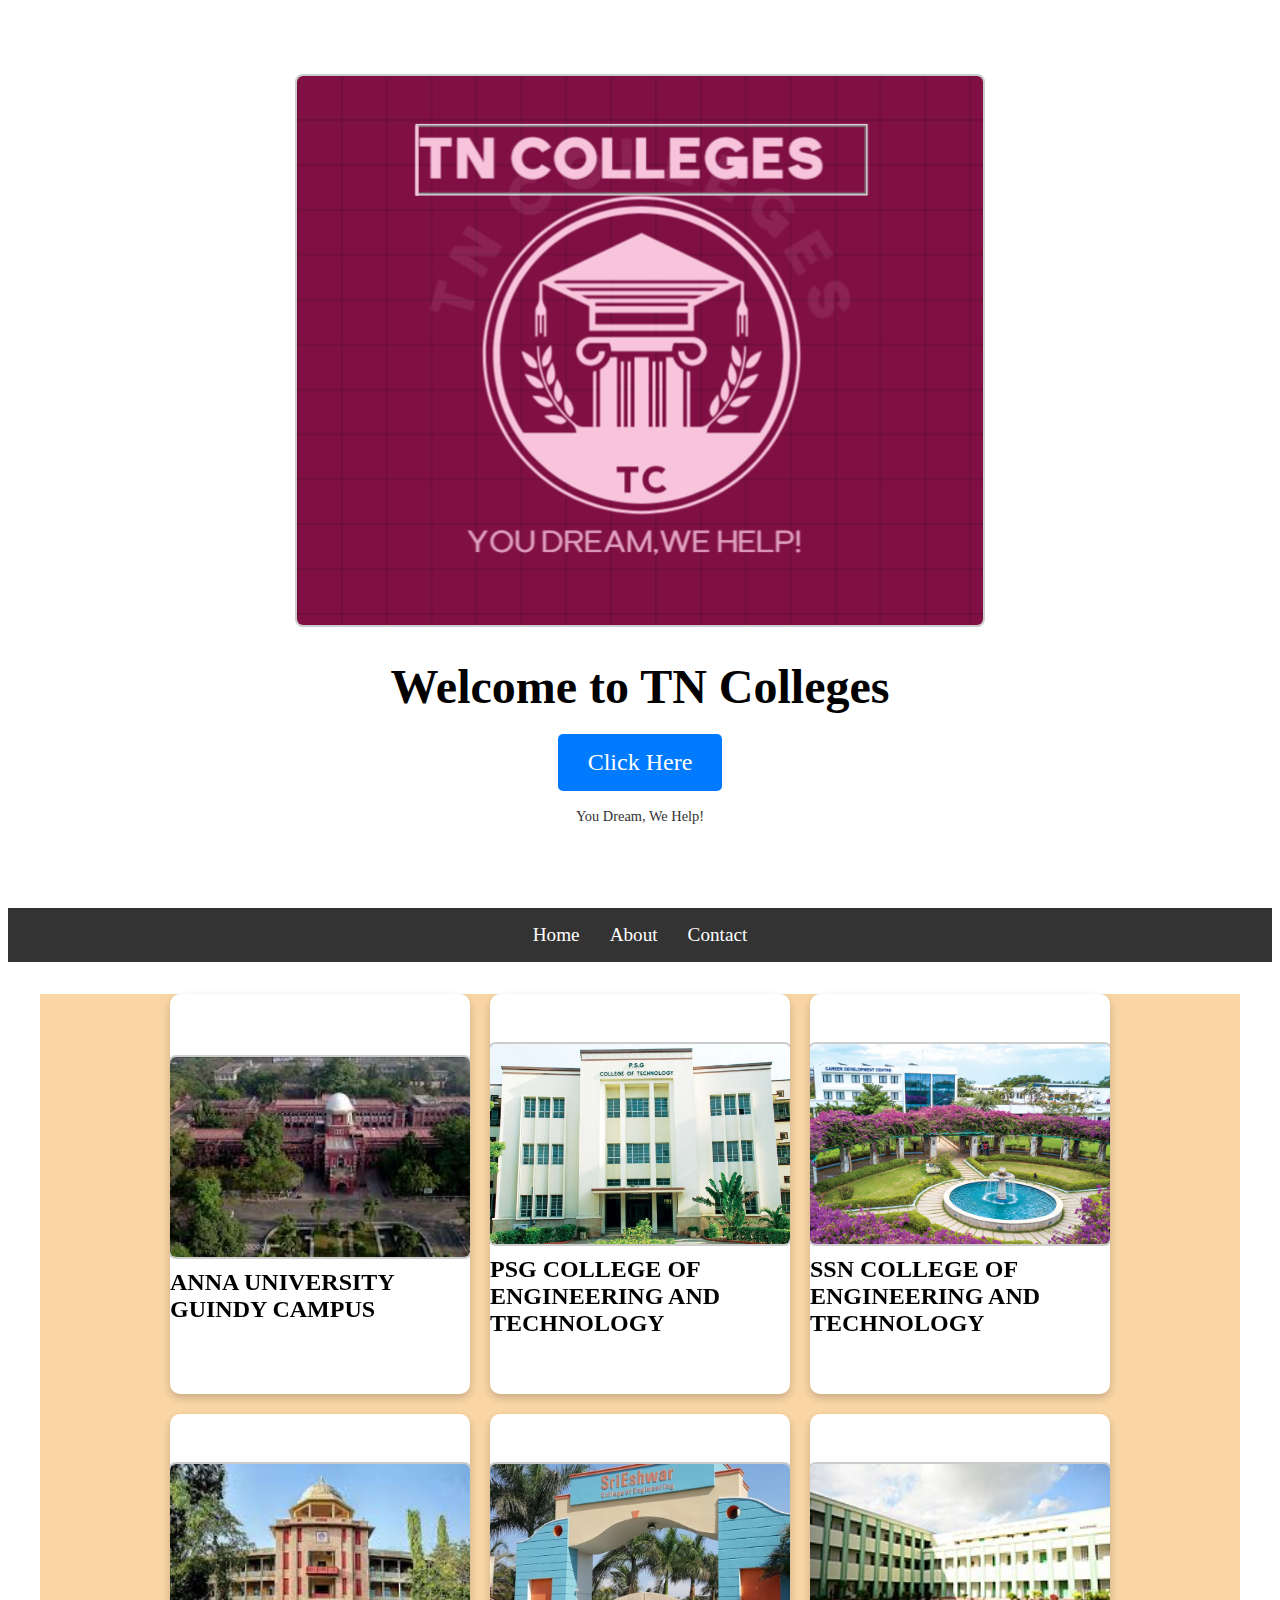
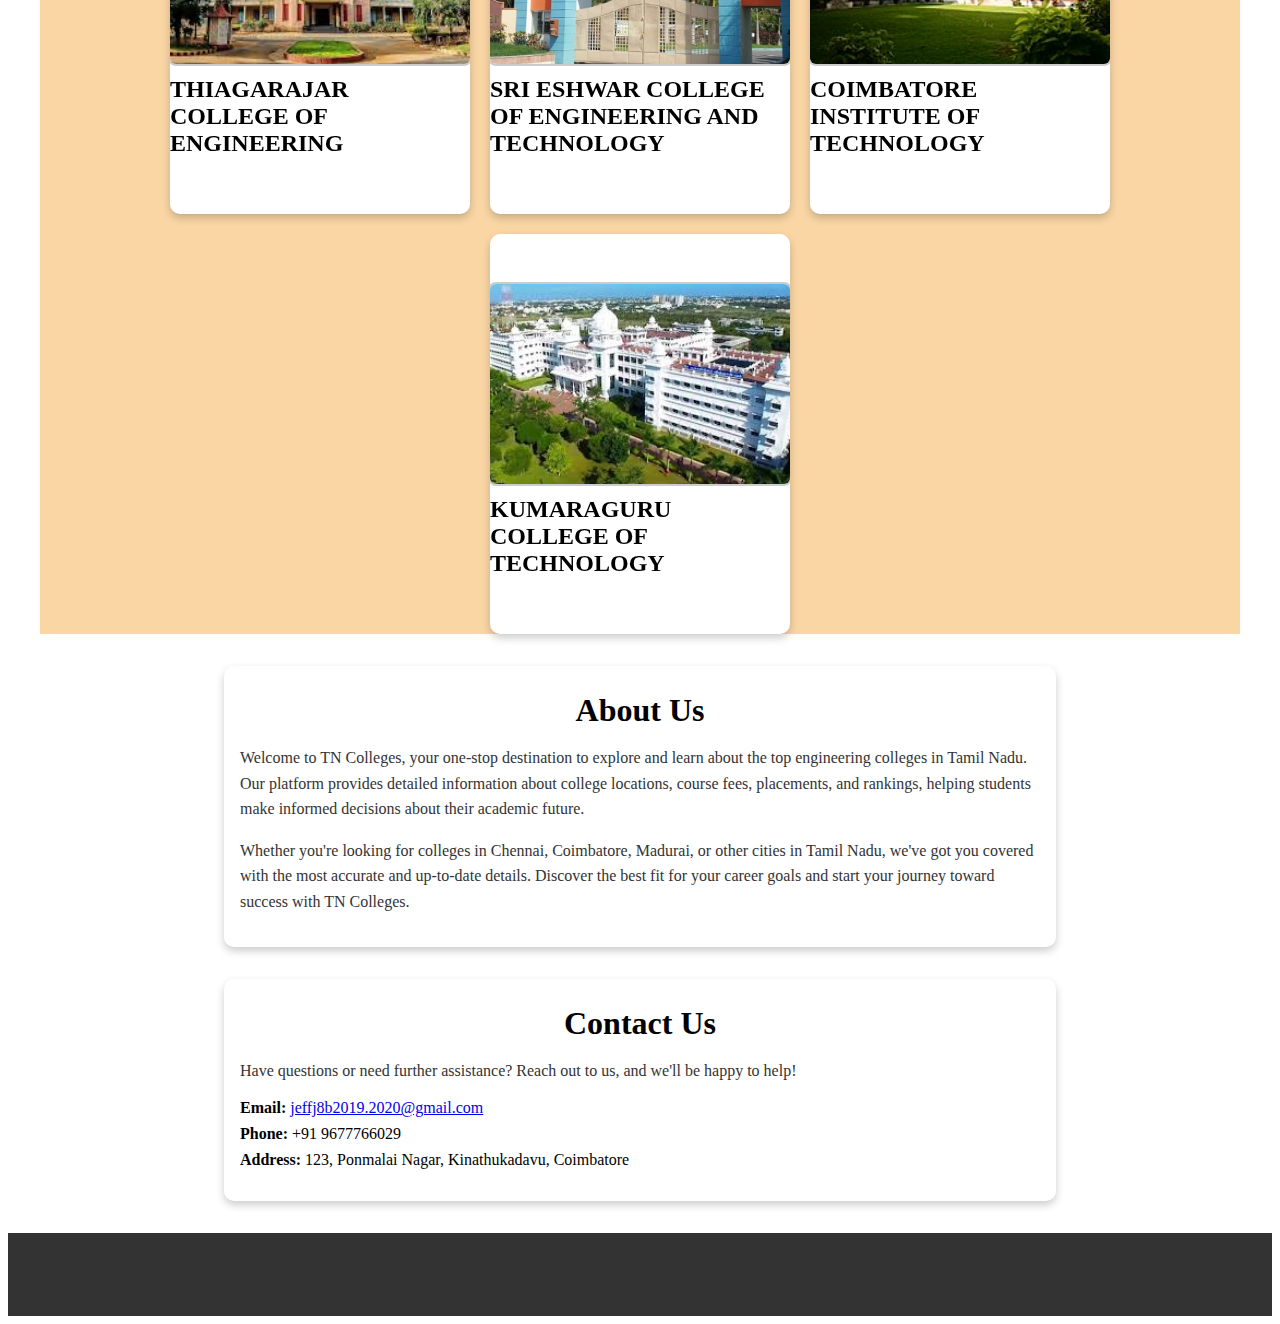
<file: index.html>
<!DOCTYPE html>
<html lang="en">
<head>
    <meta charset="UTF-8">
    <meta name="viewport" content="width=device-width, initial-scale=1.0">
    <title>TN-COLLEGES</title>
    <link rel="stylesheet" href="styles.css">
    </head>
<body>
<div class="home-container" id="home">
        <img src="Screenshot 2024-12-27 001416.png" alt="TN Colleges Logo">
      
    <h1>Welcome to TN Colleges</h1>
    <a href="#main-content">Click Here</a>
    <p>You Dream, We Help!</p>
</div>
<nav>
    <a href="#home" class="icons"><i class="fas fa-home"></i> Home</a>
    <a href="#about" class="icons"><i class="fas fa-info-circle"></i> About</a>
    <a href="#contact" class="icons"><i class="fas fa-phone"></i> Contact</a>
</nav>
<div class="content" id="main-content">
    <div class="college-card">
        <div class="card-inner">
            <div class="card-front">
                <img src="anna university.jpeg" alt="Anna University">
                <h2>ANNA UNIVERSITY GUINDY CAMPUS</h2>
            </div>
            <div class="card-back">
                <h2>ANNA UNIVERSITY GUINDY CAMPUS</h2>
                <p><strong>Location:</strong> Chennai, Tamil Nadu</p>
                <p><strong>Course Fees:</strong> ₹42,000 (1st Year)</p>
                <p><strong>Placement:</strong> Average Package - ₹50,48,000, Highest Package - ₹100,00,000</p>
                <p><strong>Ranking:</strong> #20 in India</p>
                <a href="apply.html" class="apply-now" target="_blank">Apply Now</a>
                <a href="https://cfa.annauniv.edu/cfa/" class="apply-now" target="_blank">OFFICIAL_WEBSITE</a>
            </div>
        </div>
    </div>
    <div class="college-card">
        <div class="card-inner">
            <div class="card-front">
                <img src="psgtech.jpeg.jpg" alt="PSG College">
                <h2>PSG COLLEGE OF ENGINEERING AND TECHNOLOGY</h2>
            </div>
            <div class="card-back">
                <h2>PSG COLLEGE OF ENGINEERING AND TECHNOLOGY</h2>
                <p><strong>Location:</strong> Coimbatore, Tamil Nadu</p>
                <p><strong>Course Fees:</strong> ₹2,42,000 (1st Year)</p>
                <p><strong>Placement:</strong> Average Package - ₹21,48,000, Highest Package - ₹1,98,00,000</p>
                <p><strong>Ranking:</strong> #25 in India</p>
                <a href="apply.html" class="apply-now" target="_blank">Apply Now</a>
                <a href="https://www.psgtech.edu/admission.php" class="apply-now" target="_blank">OFFICIAL_WEBSITE</a>
            </div>
        </div>
    </div>
    <div class="college-card">
        <div class="card-inner">
            <div class="card-front">
                <img src="ssn.jpg" alt="SSN College">
                <h2>SSN COLLEGE OF ENGINEERING AND TECHNOLOGY</h2>
            </div>
            <div class="card-back">
                <h2>SSN COLLEGE OF ENGINEERING AND TECHNOLOGY</h2>
                <p><strong>Location:</strong> Chennai, Tamil Nadu</p>
                <p><strong>Course Fees:</strong> ₹3,50,000 (1st Year)</p>
                <p><strong>Placement:</strong> Average Package - ₹27,48,000, Highest Package - ₹2,98,00,000</p>
                <p><strong>Ranking:</strong> #26 in India</p>
                <a href="apply.html" class="apply-now" target="_blank">Apply Now</a>
                <a href="https://www.ssn.edu.in/admissions/" class="apply-now" target="_blank">OFFICIAL_WEBSITE</a>
            </div>
        </div>
    </div>
    <div class="college-card">
        <div class="card-inner">
            <div class="card-front">
                <img src="thiagaraja.jpeg" alt="Thiagarajar College">
                <h2>THIAGARAJAR COLLEGE OF ENGINEERING</h2>
            </div>
            <div class="card-back">
                <h2>THIAGARAJAR COLLEGE OF ENGINEERING</h2>
                <p><strong>Location:</strong> Madurai, Tamil Nadu</p>
                <p><strong>Course Fees:</strong> ₹52,000 (1st Year)</p>
                <p><strong>Placement:</strong> Average Package - ₹18,48,000, Highest Package - ₹18,00,000</p>
                <p><strong>Ranking:</strong> #43 in India</p>
                <a href="apply.html" class="apply-now" target="_blank">Apply Now</a>
                <a href="https://www.tce.edu/contact" class="apply-now" target="_blank">OFFICIAL_WEBSITE</a>
            </div>
        </div>
    </div>
    <div class="college-card">
        <div class="card-inner">
            <div class="card-front">
                <img src="eshwar.png" alt="Sri Eshwar College">
                <h2>SRI ESHWAR COLLEGE OF ENGINEERING AND TECHNOLOGY</h2>
            </div>
            <div class="card-back">
                <h2>SRI ESHWAR COLLEGE OF ENGINEERING AND TECHNOLOGY</h2>
                <p><strong>Location:</strong> Coimbatore, Tamil Nadu</p>
                <p><strong>Course Fees:</strong> ₹1,85,000 (1st Year)</p>
                <p><strong>Placement:</strong> Average Package - ₹15,48,000, Highest Package - ₹65,00,000</p>
                <p><strong>Ranking:</strong> #68 in India</p>
                <a href="apply.html" class="apply-now" target="_blank">Apply Now</a>
                <a href="https://sece.ac.in/admissions/" class="apply-now" target="_blank">OFFICIAL_WEBSITE</a>
            </div>
        </div>
    </div>
    <div class="college-card">
        <div class="card-inner">
            <div class="card-front">
                <img src="CIT_Main_Building.jpg" alt="CIT">
                <h2>COIMBATORE INSTITUTE OF TECHNOLOGY</h2>
            </div>
            <div class="card-back">
                <h2>COIMBATORE INSTITUTE OF TECHNOLOGY</h2>
                <p><strong>Location:</strong> Coimbatore, Tamil Nadu</p>
                <p><strong>Course Fees:</strong> ₹70,000 (1st Year)</p>
                <p><strong>Placement:</strong> Average Package - ₹6,50,000, Highest Package - ₹22,00,000</p>
                <p><strong>Ranking:</strong> #48 in India</p>
                <a href="apply.html" class="apply-now" target="_blank">Apply Now</a>
                <a href="https://www.cit.edu.in/admission/admissions-details" class="apply-now" target="_blank">OFFICIAL_WEBSITE</a>
            </div>
        </div>
    </div>
    <div class="college-card">
        <div class="card-inner">
            <div class="card-front">
                <img src="kumaraguru.jpeg" alt="Kumaraguru">
                <h2>KUMARAGURU COLLEGE OF TECHNOLOGY</h2>
            </div>
            <div class="card-back">
                <h2>KUMARAGURU COLLEGE OF TECHNOLOGY</h2>
                <p><strong>Location:</strong> Coimbatore, Tamil Nadu</p>
                <p><strong>Course Fees:</strong> ₹2,00,000 (1st Year)</p>
                <p><strong>Placement:</strong> Average Package - ₹4,50,000, Highest Package - ₹15,00,000</p>
                <p><strong>Ranking:</strong> #56 in India</p>
                <a href="apply.html" class="apply-now" target="_blank">Apply Now</a>
                <a href="https://admissions.kct.ac.in/" class="apply-now
                ">OFFICIAL_WEBSITE</a>
            </div>
        </div>
    </div>
</div>
<div class="section" id="about">
    <h2>About Us</h2>
    <p>
        Welcome to TN Colleges, your one-stop destination to explore and learn about the top engineering colleges in Tamil Nadu. 
        Our platform provides detailed information about college locations, course fees, placements, and rankings, helping 
        students make informed decisions about their academic future.
    </p>
    <p>
        Whether you're looking for colleges in Chennai, Coimbatore, Madurai, or other cities in Tamil Nadu, we've got you covered 
        with the most accurate and up-to-date details. Discover the best fit for your career goals and start your journey toward 
        success with TN Colleges.
    </p>
</div>
<div class="section" id="contact">
    <h2>Contact Us</h2>
    <p>Have questions or need further assistance? Reach out to us, and we'll be happy to help!</p>
    <ul class="contact-info">
        <li><strong>Email:</strong> <a href="mailto:jeffj8b2019.2020@gmail.com">jeffj8b2019.2020@gmail.com</a></li>
        <li><strong>Phone:</strong> +91 9677766029</li>
        <li><strong>Address:</strong> 123, Ponmalai Nagar, Kinathukadavu, Coimbatore</li>
    </ul>
</div>
<footer>
    <p>&copy; 2024 TN Colleges. All rights reserved.</p>
</footer>

</body>
</html>
</file>
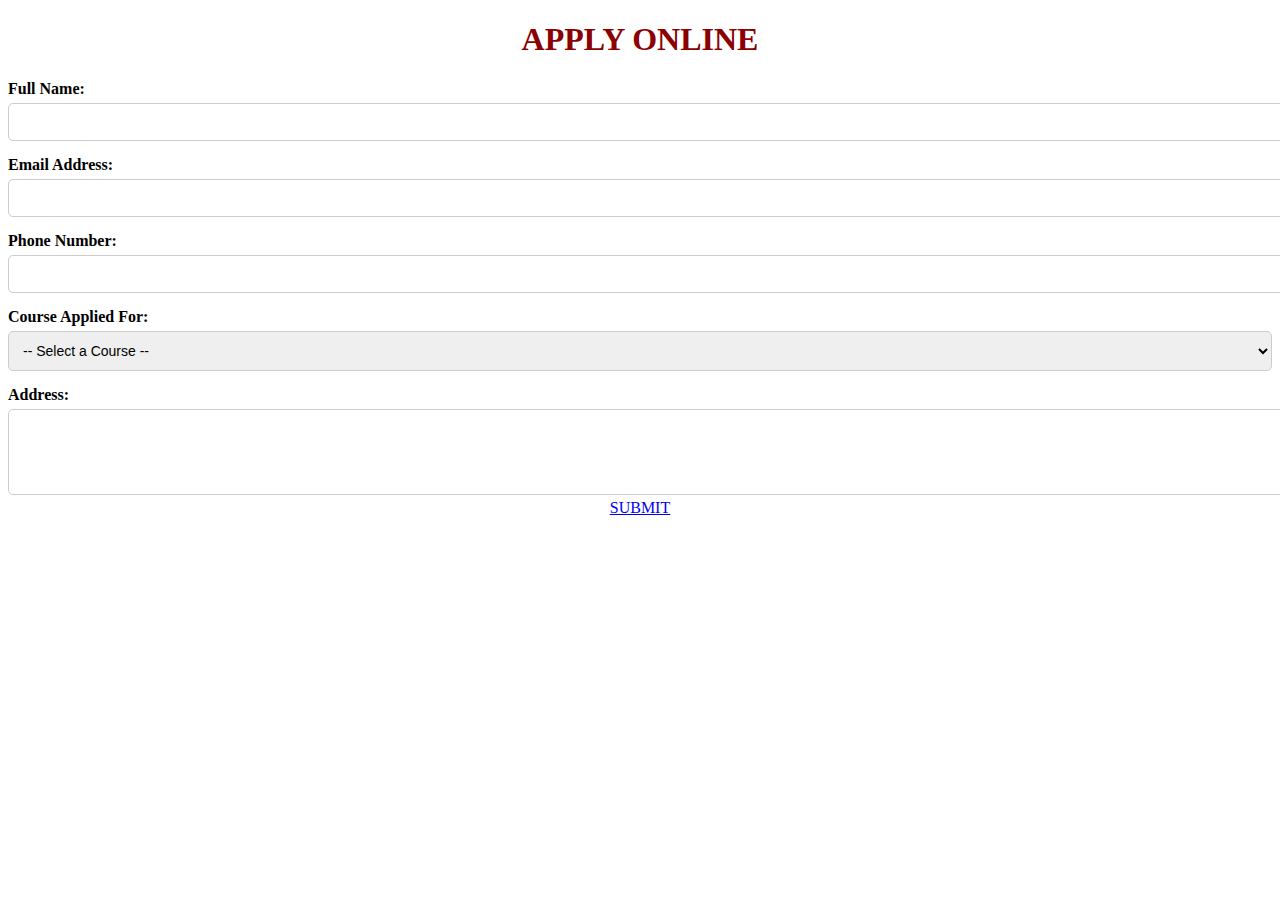
<file: apply.html>
<!DOCTYPE html>
<html lang="en">
<head>
   
    <title>APPLY ONLINE</title>
    <link rel="stylesheet" href="styles1.css">
    
</head>
<body>
  <form>
  <h1> APPLY ONLINE</h1>
  <div class="form-group">
    <label for="name">Full Name:</label>
    <input type="text" id="name" name="name">
 </div>
 <div class="form-group">
    <label for="email">Email Address:</label>
    <input type="email" id="email" name="email">
 </div>
 <div class="form-group">
    <label for="phone">Phone Number:</label>
    <input type="text" id="phone" name="phone">
 </div>
 <div class="form-group">
 <label for="course">Course Applied For:</label>
  <select id="course" name="course">
  <option value="">-- Select a Course --</option>
  <option value="btech">B.Tech</option>
  <option value="be">BE</option>

 </select>
 </div>
 <div class="form-group1">
   <label for="address">Address:</label>
   <textarea id="address" name="address" rows="4"></textarea>
<center>  <a href="otp.html" class="sub"> SUBMIT</a>  </center>

 </div>
</body>
</html>
</file>
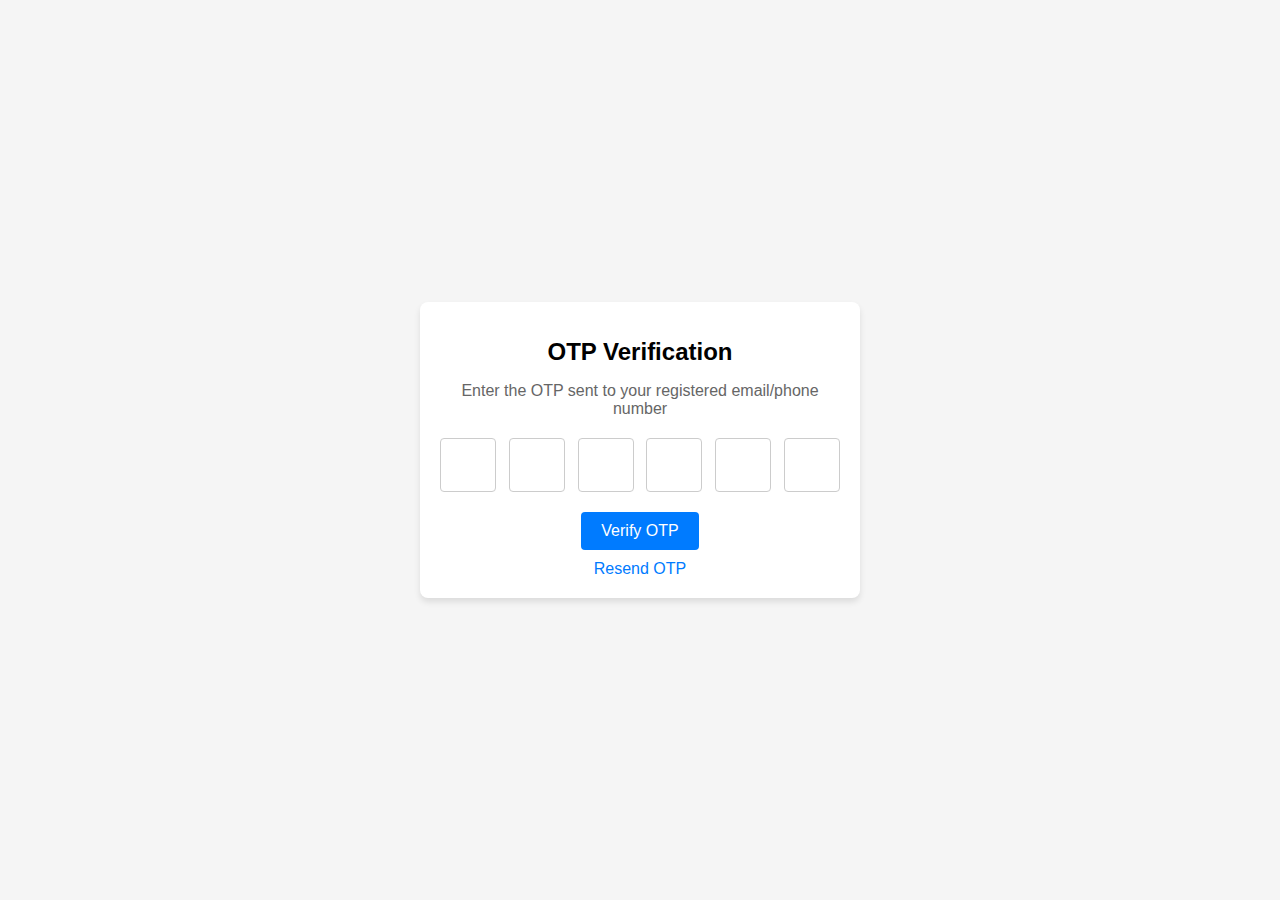
<file: otp.html>
<!DOCTYPE html>
<html lang="en">
<head>
    <meta charset="UTF-8">
    <meta name="viewport" content="width=device-width, initial-scale=1.0">
    <title>OTP Verification</title>
    <style>
        body {
            font-family: Arial, sans-serif;
            display: flex;
            justify-content: center;
            align-items: center;
            min-height: 100vh;
            margin: 0;
            background-color: #f5f5f5;
        }
        .otp-container {
            background: #ffffff;
            padding: 20px;
            border-radius: 8px;
            box-shadow: 0 4px 6px rgba(0, 0, 0, 0.1);
            text-align: center;
            max-width: 400px;
            width: 100%;
        }
        .otp-container h1 {
            font-size: 24px;
            margin-bottom: 10px;
        }
        .otp-container p {
            color: #666;
            margin-bottom: 20px;
        }
        .otp-input {
            display: flex;
            justify-content: space-between;
            gap: 10px;
        }
        .otp-input input {
            width: 50px;
            height: 50px;
            font-size: 20px;
            text-align: center;
            border: 1px solid #ccc;
            border-radius: 4px;
        }
        .otp-container button {
            margin-top: 20px;
            padding: 10px 20px;
            font-size: 16px;
            color: #fff;
            background: #007BFF;
            border: none;
            border-radius: 4px;
            cursor: pointer;
        }
        .otp-container button:hover {
            background: #0056b3;
        }
        .resend-link {
            display: block;
            margin-top: 10px;
            color: #007BFF;
            text-decoration: none;
        }
        .resend-link:hover {
            text-decoration: underline;
        }
    </style>
</head>
<body>
    <div class="otp-container">
        <h1>OTP Verification</h1>
        <p>Enter the OTP sent to your registered email/phone number</p>
        <form id="otp-form">
            <div class="otp-input">
                <input type="text" maxlength="1" required>
                <input type="text" maxlength="1" required>
                <input type="text" maxlength="1" required>
                <input type="text" maxlength="1" required>
                <input type="text" maxlength="1" required>
                <input type="text" maxlength="1" required>
            </div>
            <button type="submit">Verify OTP</button>
        </form>
        <a href="#" class="resend-link">Resend OTP</a>
    </div>
    <script>
        // Focus on next input automatically
        const inputs = document.querySelectorAll('.otp-input input');

        inputs.forEach((input, index) => {
            input.addEventListener('input', () => {
                if (input.value.length === 1 && index < inputs.length - 1) {
                    inputs[index + 1].focus();
                }
            });

            input.addEventListener('keydown', (e) => {
                if (e.key === 'Backspace' && input.value.length === 0 && index > 0) {
                    inputs[index - 1].focus();
                }
            });
        });

        document.getElementById('otp-form').addEventListener('submit', (e) => {
            e.preventDefault();
            alert('OTP Submitted');
        });
    </script>
</body>
</html>
</file>
<file: styles.css>
<style>
        body {
            font-family: Arial, sans-serif;
            margin: 0;
            padding: 0;
            
        }
        .container {
            text-align: center;
        }
        img {
            max-width: 100%;
            height: auto;
            border: 2px solid #ccc;
            border-radius: 8px;
        }

        nav {
            display: flex;
            justify-content: center;
            background: #333;
            padding: 1rem;
        }

        nav a {
            color: white;
            text-decoration: none;
            margin: 0 15px;
            font-size: 1.2rem;
        }

        nav a:hover {
            text-decoration: underline;
        }

        .content {
            max-width: 1200px;
            margin: 2rem auto;
            display: flex;
            flex-wrap: wrap;
            gap: 20px;
            justify-content: center;
             background-color: #fad6a5;
        }

        .college-card {
            width: 300px;
            perspective: 1000px;
        }

        .card-inner {
            position: relative;
            width: 100%;
            height: 400px;
            transform-style: preserve-3d;
            transition: transform 0.6s;
        }

        .college-card:hover .card-inner {
            transform: rotateY(180deg);
        }

        .card-front, .card-back {
            position: absolute;
            width: 100%;
            height: 100%;
            backface-visibility: hidden;
            border-radius: 10px;
            overflow: hidden;
            box-shadow: 0 4px 8px rgba(0, 0, 0, 0.2);
        }

        .card-front {
            background: #fff;
            display: flex;
            flex-direction: column;
            align-items: center;
            justify-content: center;
        }

        .card-back {
            background: #f4f4f4;
            transform: rotateY(180deg);
            padding: 20px;
            text-align: center;
        }

        .card-front img {
            width: 100%;
            height: 200px;
            object-fit: cover;
        }

        h2 {
            margin: 10px 0;
            font-size: 1.5rem;
        }

        p {
            font-size: 0.9rem;
            line-height: 1.5;
            color: #333;
        }

        .apply-now {
            display: inline-block;
            margin-top: 15px;
            padding: 10px 15px;
            background: #007BFF;
            color: white;
            text-decoration: none;
            border-radius: 5px;
        }

        .apply-now:hover {
            background: #0056b3;
        }

        footer {
            text-align: center;
            padding: 1rem;
            background: #333;
            color: white;
            margin-top: 2rem;
        }

        .home-container {
            height: 100vh;
            display: flex;
            flex-direction: column;
            justify-content: center;
            align-items: center;
          
        }

        .home-container h1 {
            font-size: 3rem;
            margin-bottom: 20px;
        }

        .home-container a {
            display: inline-block;
            padding: 15px 30px;
            background-color: #007BFF;
            color: white;
            text-decoration: none;
            font-size: 1.5rem;
            border-radius: 5px;
        }

        .home-container a:hover {
            background-color: #0056b3;
        }

        .section {
            max-width: 800px;
            margin: 2rem auto;
            padding: 1rem;
            background: #fff;
            box-shadow: 0 4px 8px rgba(0, 0, 0, 0.2);
            border-radius: 10px;
        }

        .section h2 {
            text-align: center;
            font-size: 2rem;
            margin-bottom: 1rem;
        }

        .section p {
            font-size: 1rem;
            line-height: 1.6;
        }

        .contact-info {
            list-style: none;
            padding: 0;
        }

        .contact-info li {
            margin-bottom: 0.5rem;
            font-size: 1rem;
        }
    </style>
</file>
<file: styles1.css>
<style>

 body {
 font-family: Arial, sans-serif;
 background: rgb(139,0,0);
 color: rgb(139, 0, 0);
 margin: 0;
 padding: 0;
 }
 h1 {
 text-align: center;
 color: rgb(139,0,0);
 }
 .form-group {
 margin-bottom: 15px;
 }
 label {
 display: block;
 margin-bottom: 5px;
 font-weight: bold;
 }

 
 input, select, textarea {
 width: 100%;
 padding: 10px;
 border: 1px solid #ccc;
 border-radius: 5px;
 font-size: 14px;
 }
 .sub{
  text-align: center;
  fomt-size:  10px;
  
 }
 
 </style>
</file>
